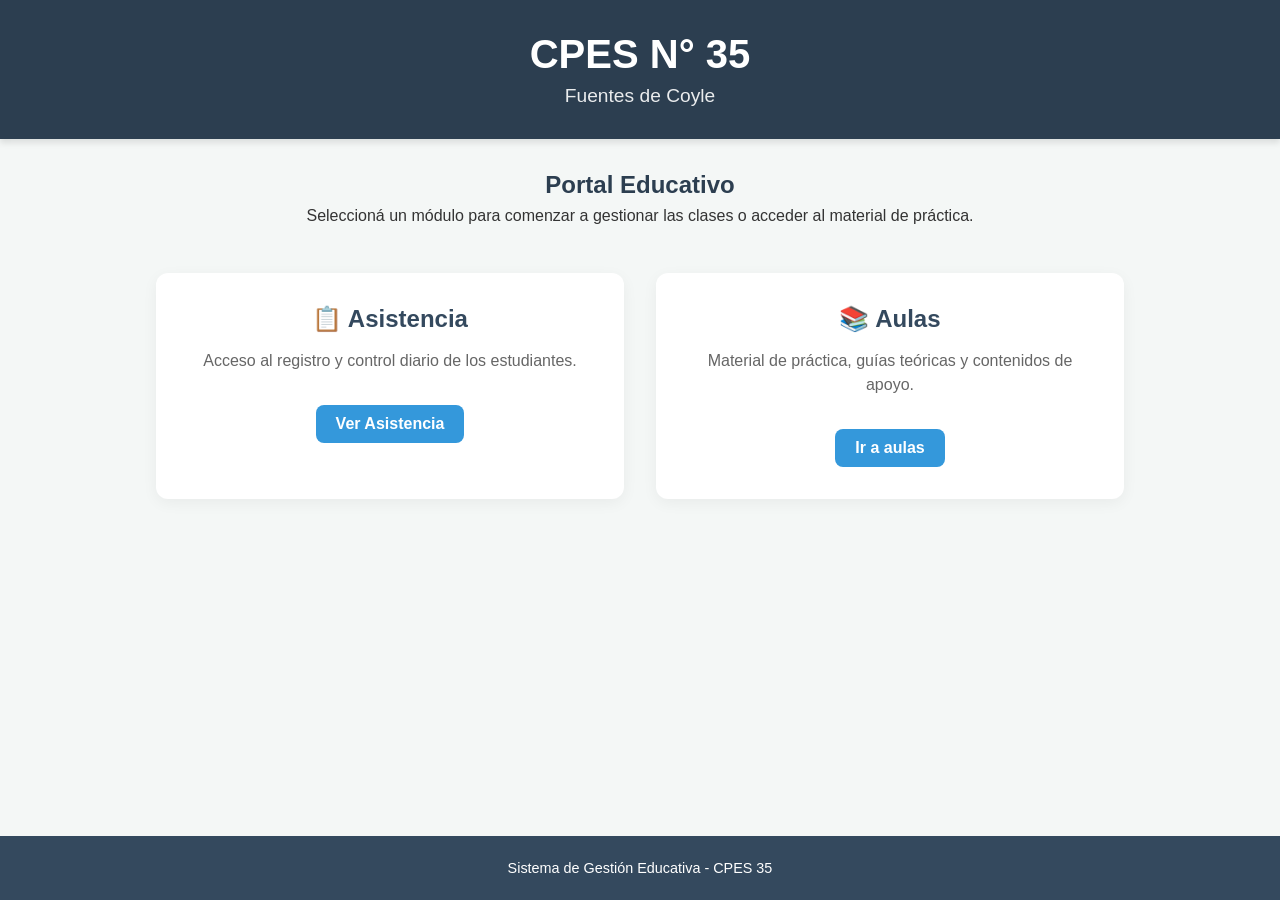
<file: index.html>
<!DOCTYPE html>
<html lang="es">
<head>
    <meta charset="UTF-8">
    <meta name="viewport" content="width=device-width, initial-scale=1.0">
    <title>CPES 35 - Fuentes de Coyle</title>
    <link rel="stylesheet" href="index.css">
</head>
<body>
    <header class="header">
        <div class="header-content">
            <h1>CPES N° 35</h1>
            <p class="subtitle">Fuentes de Coyle</p>
        </div>
    </header>

    <main class="container">
        <section class="hero">
            <h2>Portal Educativo</h2>
            <p>Seleccioná un módulo para comenzar a gestionar las clases o acceder al material de práctica.</p>
        </section>

        <section class="modulos-grid">
            <article class="card" onclick="redirigir('asistencia.html')">
                <div class="card-content">
                    <h3>📋 Asistencia</h3>
                    <p>Acceso al registro y control diario de los estudiantes.</p>
                    <a href="asistencia.html" class="btn" onclick="event.stopPropagation()">Ver Asistencia</a>
                </div>
            </article>

            <article class="card" onclick="redirigir('tutorias.html')">
                <div class="card-content">
                    <h3>📚 Aulas</h3>
                    <p>Material de práctica, guías teóricas y contenidos de apoyo.</p>
                    <a href="aulas.html" class="btn" onclick="event.stopPropagation()">Ir a aulas</a>
                </div>
            </article>
        </section>
    </main>

    <footer class="footer">
        <p>Sistema de Gestión Educativa - CPES 35</p>
    </footer>

    <script src="index.js"></script>
</body>
</html>
</file>
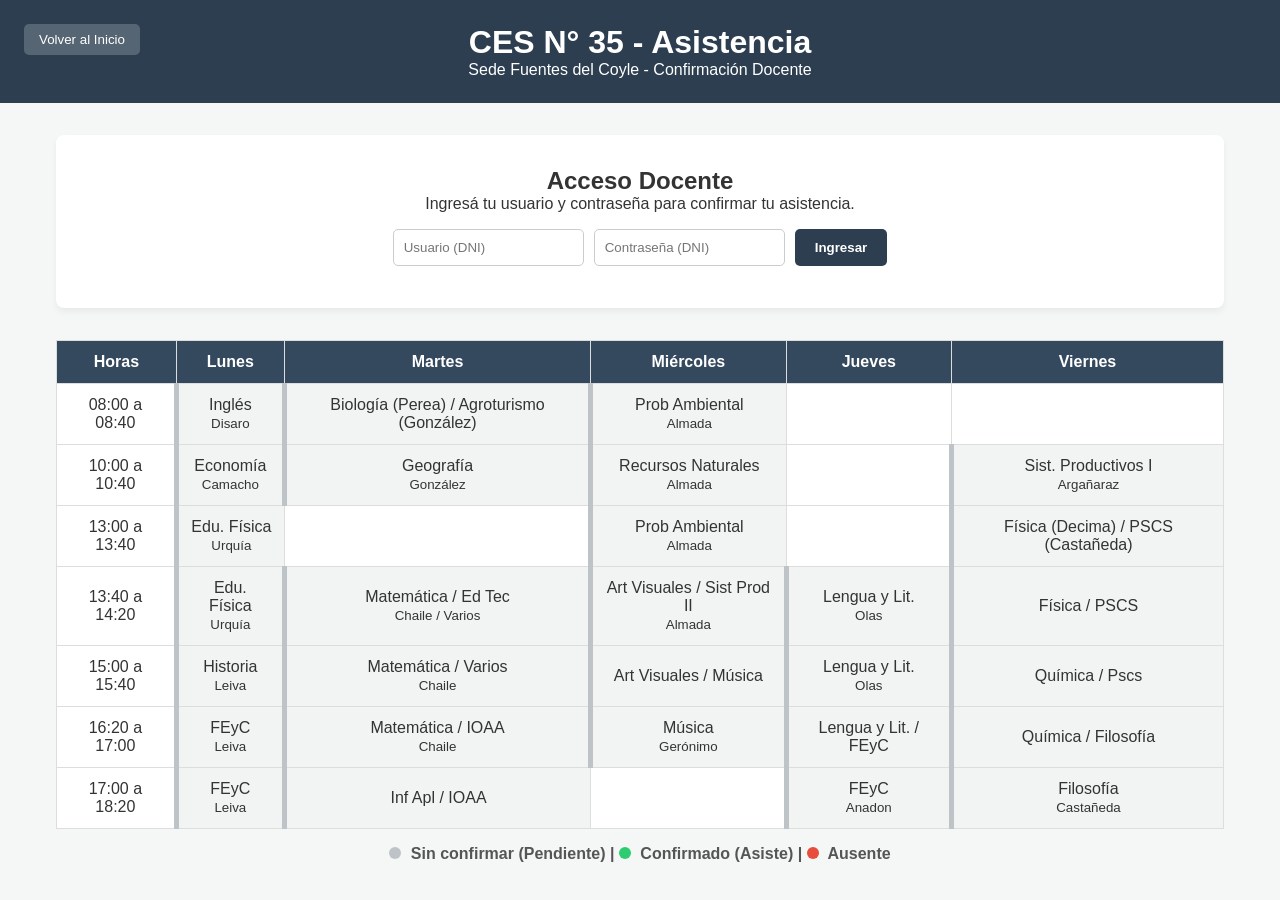
<file: asistencia.html>
<!DOCTYPE html>
<html lang="es">
<head>
    <meta charset="UTF-8">
    <meta name="viewport" content="width=device-width, initial-scale=1.0">
    <title>Asistencia y Horarios - CES 35</title>
    <link rel="stylesheet" href="asistencia.css">
</head>
<body>
    <header class="header">
        <div class="header-content">
            <h1>CES N° 35 - Asistencia</h1>
            <p class="subtitle">Sede Fuentes del Coyle - Confirmación Docente</p>
            <button onclick="window.location.href='index.html'" class="btn-volver">Volver al Inicio</button>
        </div>
    </header>

    <main class="container">
        <section id="login-section" class="panel">
            <h2>Acceso Docente</h2>
            <p>Ingresá tu  usuario y contraseña para confirmar tu asistencia.</p>
            <div class="form-group">
                <input type="text" id="dni-input" placeholder="Usuario (DNI)">
                <input type="password" id="pass-input" placeholder="Contraseña (DNI)">
                <button onclick="iniciarSesion()" class="btn">Ingresar</button>
            </div>
            <p id="login-error" class="error-msg"></p>
        </section>

        <section id="control-section" class="panel oculto">
            <h2>Bienvenido/a, <span id="nombre-docente"></span></h2>
            <p>Por favor, confirmá tu asistencia para las clases de la semana:</p>
            <div class="botones-estado">
                <button onclick="cambiarEstado('confirmado')" class="btn btn-verde">Voy a asistir</button>
                <button onclick="cambiarEstado('ausente')" class="btn btn-rojo">No voy a asistir</button>
                <button onclick="cerrarSesion()" class="btn btn-gris">Cerrar Sesión</button>
            </div>
        </section>

        <section class="horario-section">
            <div class="table-responsive">
                <table class="horario-table">
                    <thead>
                        <tr>
                            <th>Horas</th>
                            <th>Lunes</th>
                            <th>Martes</th>
                            <th>Miércoles</th>
                            <th>Jueves</th>
                            <th>Viernes</th>
                        </tr>
                    </thead>
                    <tbody>
                        <tr>
                            <td>08:00 a 08:40</td>
                            <td class="estado-gris" data-docente="Disaro">Inglés<br><small>Disaro</small></td>
                            <td class="estado-gris" data-docente="Perea,González">Biología (Perea) / Agroturismo (González)</td>
                            <td class="estado-gris" data-docente="Almada">Prob Ambiental<br><small>Almada</small></td>
                            <td></td>
                            <td></td>
                        </tr>
                        <tr>
                            <td>10:00 a 10:40</td>
                            <td class="estado-gris" data-docente="Camacho">Economía<br><small>Camacho</small></td>
                            <td class="estado-gris" data-docente="González">Geografía<br><small>González</small></td>
                            <td class="estado-gris" data-docente="Almada">Recursos Naturales<br><small>Almada</small></td>
                            <td></td>
                            <td class="estado-gris" data-docente="Argañaraz">Sist. Productivos I<br><small>Argañaraz</small></td>
                        </tr>
                        <tr>
                            <td>13:00 a 13:40</td>
                            <td class="estado-gris" data-docente="Urquia">Edu. Física<br><small>Urquía</small></td>
                            <td></td>
                            <td class="estado-gris" data-docente="Almada">Prob Ambiental<br><small>Almada</small></td>
                            <td></td>
                            <td class="estado-gris" data-docente="Decima,Castañeda">Física (Decima) / PSCS (Castañeda)</td>
                        </tr>
                        <tr>
                            <td>13:40 a 14:20</td>
                            <td class="estado-gris" data-docente="Urquia">Edu. Física<br><small>Urquía</small></td>
                            <td class="estado-gris" data-docente="Chaile">Matemática / Ed Tec<br><small>Chaile / Varios</small></td>
                            <td class="estado-gris" data-docente="Almada">Art Visuales / Sist Prod II<br><small>Almada</small></td>
                            <td class="estado-gris" data-docente="Olas">Lengua y Lit.<br><small>Olas</small></td>
                            <td class="estado-gris" data-docente="Decima,Castañeda">Física / PSCS</td>
                        </tr>
                        <tr>
                            <td>15:00 a 15:40</td>
                            <td class="estado-gris" data-docente="Leiva">Historia<br><small>Leiva</small></td>
                            <td class="estado-gris" data-docente="Chaile">Matemática / Varios<br><small>Chaile</small></td>
                            <td class="estado-gris" data-docente="Almada,Geronimo">Art Visuales / Música</td>
                            <td class="estado-gris" data-docente="Olas">Lengua y Lit.<br><small>Olas</small></td>
                            <td class="estado-gris" data-docente="Castañeda">Química / Pscs</td>
                        </tr>
                        <tr>
                            <td>16:20 a 17:00</td>
                            <td class="estado-gris" data-docente="Leiva">FEyC<br><small>Leiva</small></td>
                            <td class="estado-gris" data-docente="Chaile">Matemática / IOAA<br><small>Chaile</small></td>
                            <td class="estado-gris" data-docente="Geronimo">Música<br><small>Gerónimo</small></td>
                            <td class="estado-gris" data-docente="Olas,Anadon">Lengua y Lit. / FEyC</td>
                            <td class="estado-gris" data-docente="Castañeda">Química / Filosofía</td>
                        </tr>
                        <tr>
                            <td>17:00 a 18:20</td>
                            <td class="estado-gris" data-docente="Leiva">FEyC<br><small>Leiva</small></td>
                            <td class="estado-gris">Inf Apl / IOAA</td>
                            <td></td>
                            <td class="estado-gris" data-docente="Anadon">FEyC<br><small>Anadon</small></td>
                            <td class="estado-gris" data-docente="Castañeda">Filosofía<br><small>Castañeda</small></td>
                        </tr>
                    </tbody>
                </table>
            </div>
            <p class="leyenda">
                <span class="punto gris"></span> Sin confirmar (Pendiente) | 
                <span class="punto verde"></span> Confirmado (Asiste) | 
                <span class="punto rojo"></span> Ausente
            </p>
        </section>
    </main>

    <script src="asistencia.js"></script>
</body>
</html>
</file>
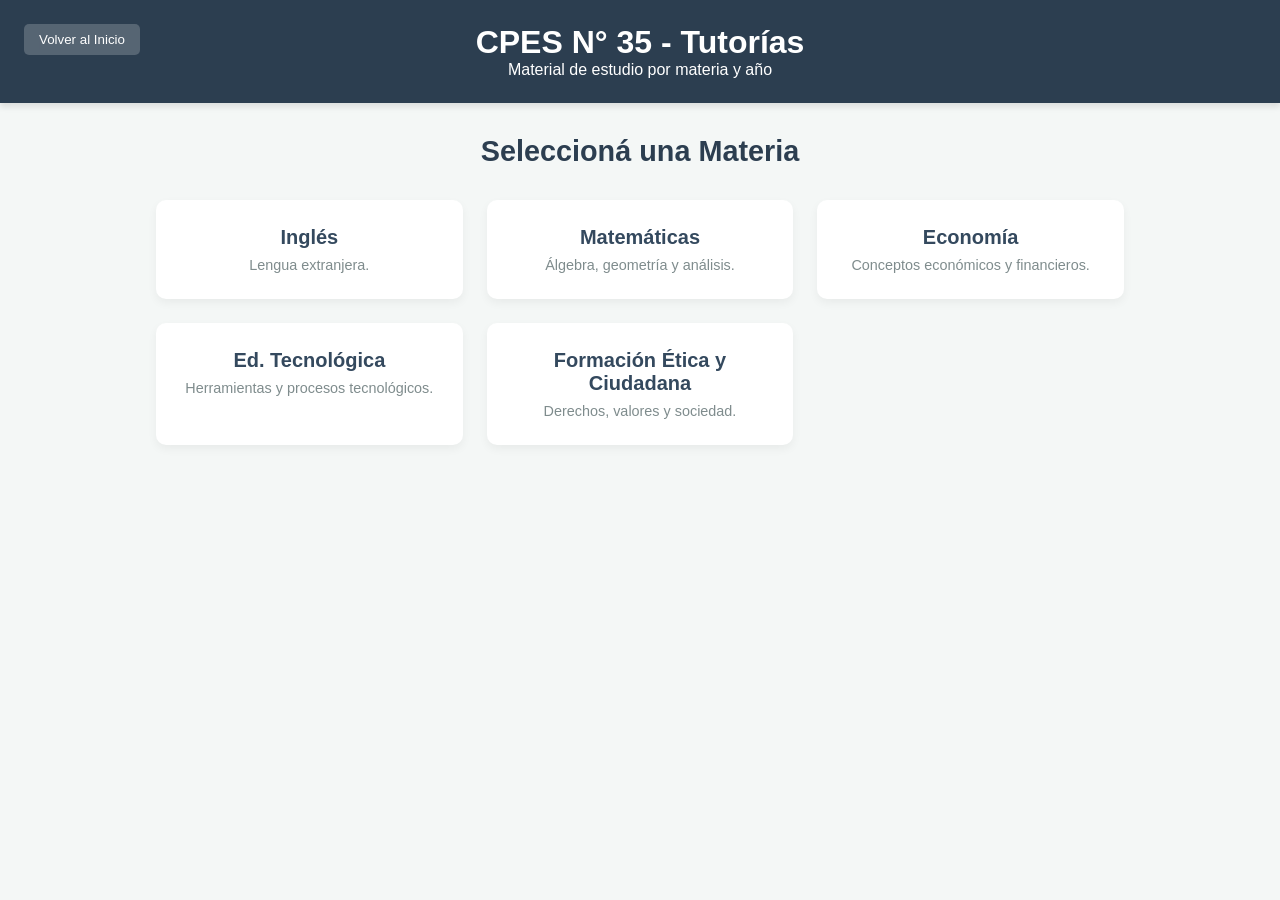
<file: aulas.html>
<!DOCTYPE html>
<html lang="es">
<head>
    <meta charset="UTF-8">
    <meta name="viewport" content="width=device-width, initial-scale=1.0">
    <title>Aulas y Materias - CPES 35</title>
    <link rel="stylesheet" href="aulas.css">
</head>
<body>
    <header class="header">
        <div class="header-content">
            <h1>CPES N° 35 - Tutorías</h1>
            <p class="subtitle">Material de estudio por materia y año</p>
            <button onclick="window.location.href='index.html'" class="btn-volver">Volver al Inicio</button>
        </div>
    </header>

    <main class="container">
        <section id="seccion-materias">
            <h2 class="section-title">Seleccioná una Materia</h2>
            <div id="grid-materias" class="grid-container">
                </div>
        </section>

        <section id="seccion-anios" class="oculto">
            <button onclick="volverAMaterias()" class="btn btn-secundario mb-4">⬅ Volver a Materias</button>
            <h2 class="section-title" id="titulo-materia-seleccionada">Materia</h2>
            <p class="text-center mb-4">Seleccioná el año para acceder al contenido:</p>
            
            <div id="grid-anios" class="grid-container">
                </div>
        </section>
    </main>

    <script src="aulas.js"></script>
</body>
</html>
</file>
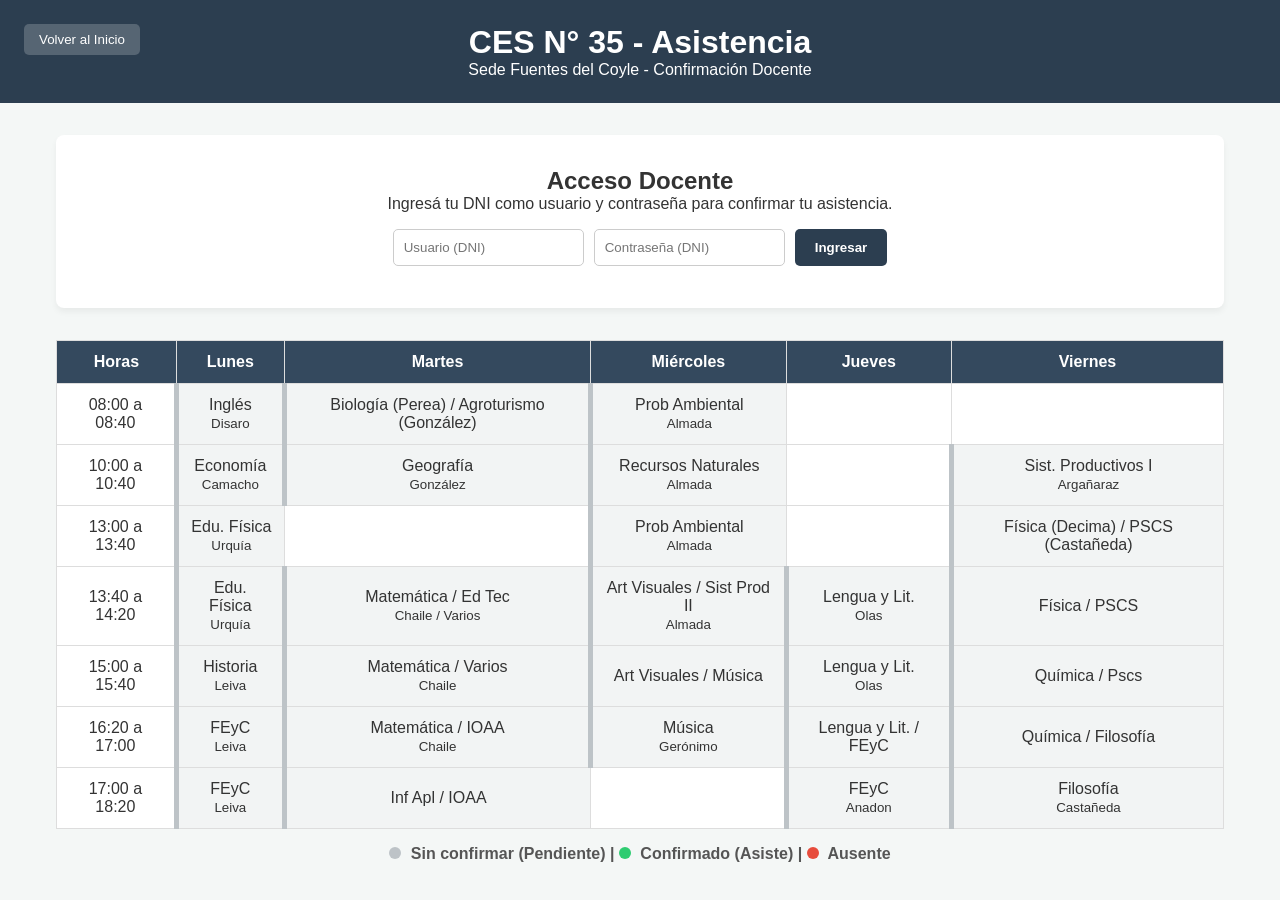
<file: gemini-code-1782303021143.html>
<!DOCTYPE html>
<html lang="es">
<head>
    <meta charset="UTF-8">
    <meta name="viewport" content="width=device-width, initial-scale=1.0">
    <title>Asistencia y Horarios - CES 35</title>
    <link rel="stylesheet" href="asistencia.css">
</head>
<body>
    <header class="header">
        <div class="header-content">
            <h1>CES N° 35 - Asistencia</h1>
            <p class="subtitle">Sede Fuentes del Coyle - Confirmación Docente</p>
            <button onclick="window.location.href='index.html'" class="btn-volver">Volver al Inicio</button>
        </div>
    </header>

    <main class="container">
        <section id="login-section" class="panel">
            <h2>Acceso Docente</h2>
            <p>Ingresá tu DNI como usuario y contraseña para confirmar tu asistencia.</p>
            <div class="form-group">
                <input type="text" id="dni-input" placeholder="Usuario (DNI)">
                <input type="password" id="pass-input" placeholder="Contraseña (DNI)">
                <button onclick="iniciarSesion()" class="btn">Ingresar</button>
            </div>
            <p id="login-error" class="error-msg"></p>
        </section>

        <section id="control-section" class="panel oculto">
            <h2>Bienvenido/a, <span id="nombre-docente"></span></h2>
            <p>Por favor, confirmá tu asistencia para las clases de la semana:</p>
            <div class="botones-estado">
                <button onclick="cambiarEstado('confirmado')" class="btn btn-verde">Voy a asistir</button>
                <button onclick="cambiarEstado('ausente')" class="btn btn-rojo">No voy a asistir</button>
                <button onclick="cerrarSesion()" class="btn btn-gris">Cerrar Sesión</button>
            </div>
        </section>

        <section class="horario-section">
            <div class="table-responsive">
                <table class="horario-table">
                    <thead>
                        <tr>
                            <th>Horas</th>
                            <th>Lunes</th>
                            <th>Martes</th>
                            <th>Miércoles</th>
                            <th>Jueves</th>
                            <th>Viernes</th>
                        </tr>
                    </thead>
                    <tbody>
                        <tr>
                            <td>08:00 a 08:40</td>
                            <td class="estado-gris" data-docente="Disaro">Inglés<br><small>Disaro</small></td>
                            <td class="estado-gris" data-docente="Perea,González">Biología (Perea) / Agroturismo (González)</td>
                            <td class="estado-gris" data-docente="Almada">Prob Ambiental<br><small>Almada</small></td>
                            <td></td>
                            <td></td>
                        </tr>
                        <tr>
                            <td>10:00 a 10:40</td>
                            <td class="estado-gris" data-docente="Camacho">Economía<br><small>Camacho</small></td>
                            <td class="estado-gris" data-docente="González">Geografía<br><small>González</small></td>
                            <td class="estado-gris" data-docente="Almada">Recursos Naturales<br><small>Almada</small></td>
                            <td></td>
                            <td class="estado-gris" data-docente="Argañaraz">Sist. Productivos I<br><small>Argañaraz</small></td>
                        </tr>
                        <tr>
                            <td>13:00 a 13:40</td>
                            <td class="estado-gris" data-docente="Urquia">Edu. Física<br><small>Urquía</small></td>
                            <td></td>
                            <td class="estado-gris" data-docente="Almada">Prob Ambiental<br><small>Almada</small></td>
                            <td></td>
                            <td class="estado-gris" data-docente="Decima,Castañeda">Física (Decima) / PSCS (Castañeda)</td>
                        </tr>
                        <tr>
                            <td>13:40 a 14:20</td>
                            <td class="estado-gris" data-docente="Urquia">Edu. Física<br><small>Urquía</small></td>
                            <td class="estado-gris" data-docente="Chaile">Matemática / Ed Tec<br><small>Chaile / Varios</small></td>
                            <td class="estado-gris" data-docente="Almada">Art Visuales / Sist Prod II<br><small>Almada</small></td>
                            <td class="estado-gris" data-docente="Olas">Lengua y Lit.<br><small>Olas</small></td>
                            <td class="estado-gris" data-docente="Decima,Castañeda">Física / PSCS</td>
                        </tr>
                        <tr>
                            <td>15:00 a 15:40</td>
                            <td class="estado-gris" data-docente="Leiva">Historia<br><small>Leiva</small></td>
                            <td class="estado-gris" data-docente="Chaile">Matemática / Varios<br><small>Chaile</small></td>
                            <td class="estado-gris" data-docente="Almada,Geronimo">Art Visuales / Música</td>
                            <td class="estado-gris" data-docente="Olas">Lengua y Lit.<br><small>Olas</small></td>
                            <td class="estado-gris" data-docente="Castañeda">Química / Pscs</td>
                        </tr>
                        <tr>
                            <td>16:20 a 17:00</td>
                            <td class="estado-gris" data-docente="Leiva">FEyC<br><small>Leiva</small></td>
                            <td class="estado-gris" data-docente="Chaile">Matemática / IOAA<br><small>Chaile</small></td>
                            <td class="estado-gris" data-docente="Geronimo">Música<br><small>Gerónimo</small></td>
                            <td class="estado-gris" data-docente="Olas,Anadon">Lengua y Lit. / FEyC</td>
                            <td class="estado-gris" data-docente="Castañeda">Química / Filosofía</td>
                        </tr>
                        <tr>
                            <td>17:00 a 18:20</td>
                            <td class="estado-gris" data-docente="Leiva">FEyC<br><small>Leiva</small></td>
                            <td class="estado-gris">Inf Apl / IOAA</td>
                            <td></td>
                            <td class="estado-gris" data-docente="Anadon">FEyC<br><small>Anadon</small></td>
                            <td class="estado-gris" data-docente="Castañeda">Filosofía<br><small>Castañeda</small></td>
                        </tr>
                    </tbody>
                </table>
            </div>
            <p class="leyenda">
                <span class="punto gris"></span> Sin confirmar (Pendiente) | 
                <span class="punto verde"></span> Confirmado (Asiste) | 
                <span class="punto rojo"></span> Ausente
            </p>
        </section>
    </main>

    <script src="asistencia.js"></script>
</body>
</html>
</file>
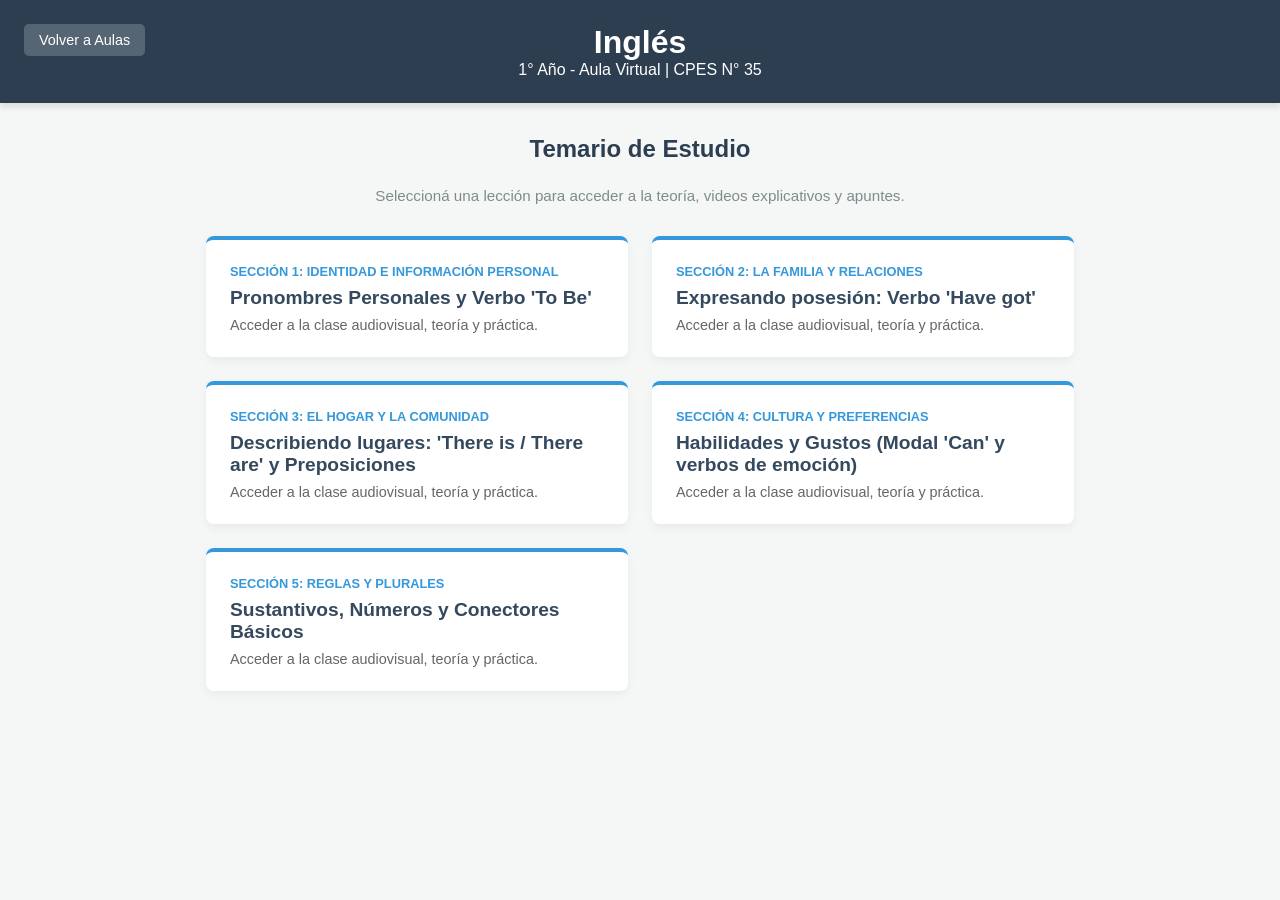
<file: ingles1.html>
<!DOCTYPE html>
<html lang="es">
<head>
    <meta charset="UTF-8">
    <meta name="viewport" content="width=device-width, initial-scale=1.0">
    <title>Inglés 1° Año - Lecciones</title>
    <link rel="stylesheet" href="ingles1.css">
</head>
<body>
    <header class="header">
        <div class="header-content">
            <h1>Inglés</h1>
            <p class="subtitle">1° Año - Aula Virtual | CPES N° 35</p>
            <button onclick="window.location.href='aulas.html'" class="btn-volver">Volver a Aulas</button>
        </div>
    </header>

    <main class="container">
        <section id="lista-lecciones">
            <h2 class="section-title">Temario de Estudio</h2>
            <p class="instruccion text-center">Seleccioná una lección para acceder a la teoría, videos explicativos y apuntes.</p>
            <div id="grid-temas" class="grid-container">
                </div>
        </section>

        <section id="vista-leccion" class="oculto">
            <button onclick="cerrarLeccion()" class="btn-volver-leccion">⬅ Volver al Temario</button>
            
            <article class="leccion-container">
                <header class="leccion-header">
                    <span class="leccion-eje" id="lec-eje">Eje Temático</span>
                    <h2 id="lec-titulo">Título de la Lección</h2>
                </header>

                <div class="seccion-contenido">
                    <h3>📖 Presentación de la Lección</h3>
                    <p id="lec-presentacion">Texto explicativo de la lección...</p>
                </div>

                <div class="seccion-contenido" id="contenedor-video">
                    <h3>🎥 Clase Audiovisual</h3>
                    <div class="video-responsive">
                        <iframe id="lec-video" src="" frameborder="0" allow="accelerometer; autoplay; clipboard-write; encrypted-media; gyroscope; picture-in-picture" allowfullscreen></iframe>
                    </div>
                </div>

                <div class="seccion-contenido text-center" id="contenedor-pdf">
                    <h3>📚 Material de Práctica</h3>
                    <p>Descargá la guía teórica y los ejercicios interactivos de la clase.</p>
                    <a href="#" id="lec-pdf" class="btn-descarga" target="_blank" rel="noopener noreferrer">
                        📄 Descargar Guía (PDF)
                    </a>
                </div>
            </article>
        </section>
    </main>

    <script src="ingles1.js"></script>
</body>
</html>
</file>
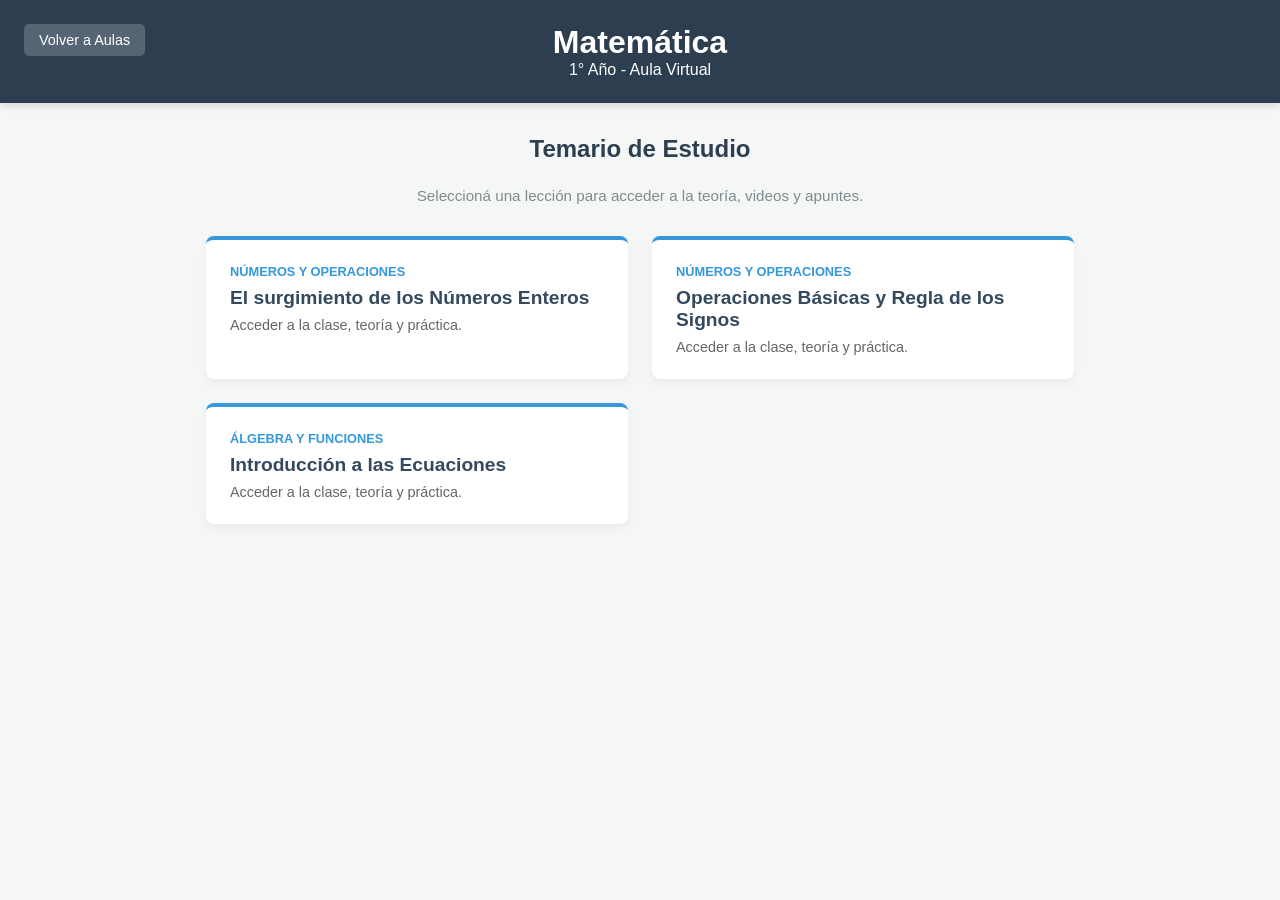
<file: matematica1.html>
<!DOCTYPE html>
<html lang="es">
<head>
    <meta charset="UTF-8">
    <meta name="viewport" content="width=device-width, initial-scale=1.0">
    <title>Matemática 1° Año - Lecciones</title>
    <link rel="stylesheet" href="matematica1.css">
</head>
<body>
    <header class="header">
        <div class="header-content">
            <h1>Matemática</h1>
            <p class="subtitle">1° Año - Aula Virtual</p>
            <button onclick="window.location.href='aulas.html'" class="btn-volver">Volver a Aulas</button>
        </div>
    </header>

    <main class="container">
        <!-- VISTA 1: Lista de Temas / Lecciones -->
        <section id="lista-lecciones">
            <h2 class="section-title">Temario de Estudio</h2>
            <p class="instruccion text-center">Seleccioná una lección para acceder a la teoría, videos y apuntes.</p>
            <div id="grid-temas" class="grid-container">
                <!-- Las tarjetas de las lecciones se inyectan acá desde el JS -->
            </div>
        </section>

        <!-- VISTA 2: Reproductor de la Lección (Oculto al inicio) -->
        <section id="vista-leccion" class="oculto">
            <button onclick="cerrarLeccion()" class="btn-volver-leccion">⬅ Volver al Temario</button>
            
            <article class="leccion-container">
                <header class="leccion-header">
                    <span class="leccion-eje" id="lec-eje">Eje Temático</span>
                    <h2 id="lec-titulo">Título de la Lección</h2>
                </header>

                <!-- 1. Presentación del Tema -->
                <div class="seccion-contenido">
                    <h3>📖 Presentación del Tema</h3>
                    <p id="lec-presentacion">Texto explicativo de la lección...</p>
                </div>

                <!-- 2. Clase Audiovisual (Video) -->
                <div class="seccion-contenido" id="contenedor-video">
                    <h3>🎥 Clase Audiovisual</h3>
                    <div class="video-responsive">
                        <!-- El iframe del video se inyecta acá -->
                        <iframe id="lec-video" src="" frameborder="0" allow="accelerometer; autoplay; clipboard-write; encrypted-media; gyroscope; picture-in-picture" allowfullscreen></iframe>
                    </div>
                </div>

                <!-- 3. Material de Apoyo (PDF) -->
                <div class="seccion-contenido text-center" id="contenedor-pdf">
                    <h3>📚 Material de Apoyo</h3>
                    <p>Descargá la guía teórica y los ejercicios prácticos.</p>
                    <a href="#" id="lec-pdf" class="btn-descarga" target="_blank" rel="noopener noreferrer">
                        📄 Descargar PDF
                    </a>
                </div>
            </article>
        </section>
    </main>

    <script src="matematica1.js"></script>
</body>
</html>
</file>
<file: index.css>
/* Variables de color y tipografía */
:root {
    --primary-color: #2c3e50;
    --secondary-color: #34495e;
    --accent-color: #3498db;
    --background-color: #f4f7f6;
    --text-color: #333333;
    --card-bg: #ffffff;
}

* {
    margin: 0;
    padding: 0;
    box-sizing: border-box;
    font-family: 'Segoe UI', Roboto, Helvetica, Arial, sans-serif;
}

body {
    background-color: var(--background-color);
    color: var(--text-color);
    display: flex;
    flex-direction: column;
    min-height: 100vh;
}

.header {
    background-color: var(--primary-color);
    color: white;
    padding: 2rem 1rem;
    text-align: center;
    box-shadow: 0 4px 6px rgba(0,0,0,0.1);
}

.header h1 {
    font-size: 2.5rem;
    margin-bottom: 0.5rem;
}

.subtitle {
    font-size: 1.2rem;
    font-weight: 300;
    opacity: 0.9;
}

.container {
    flex: 1;
    max-width: 1000px;
    margin: 0 auto;
    padding: 2rem 1rem;
    width: 100%;
}

.hero {
    text-align: center;
    margin-bottom: 3rem;
}

.hero h2 {
    color: var(--primary-color);
    margin-bottom: 0.5rem;
}

.modulos-grid {
    display: grid;
    grid-template-columns: repeat(auto-fit, minmax(300px, 1fr));
    gap: 2rem;
}

.card {
    background-color: var(--card-bg);
    border-radius: 12px;
    padding: 2rem;
    text-align: center;
    box-shadow: 0 4px 15px rgba(0,0,0,0.05);
    transition: transform 0.3s ease, box-shadow 0.3s ease;
    cursor: pointer;
    display: flex;
    flex-direction: column;
    justify-content: space-between;
}

.card:hover {
    transform: translateY(-5px);
    box-shadow: 0 8px 20px rgba(0,0,0,0.1);
    border-bottom: 4px solid var(--accent-color);
}

.card h3 {
    font-size: 1.5rem;
    color: var(--secondary-color);
    margin-bottom: 1rem;
}

.card p {
    color: #666;
    margin-bottom: 2rem;
    line-height: 1.5;
}

.btn {
    display: inline-block;
    background-color: var(--accent-color);
    color: white;
    text-decoration: none;
    padding: 10px 20px;
    border-radius: 8px;
    font-weight: bold;
    transition: background-color 0.3s ease;
}

.btn:hover {
    background-color: #2980b9;
}

.footer {
    text-align: center;
    padding: 1.5rem;
    background-color: var(--secondary-color);
    color: white;
    font-size: 0.9rem;
}
</file>
<file: asistencia.css>
/* Variables generales heredadas del index */
:root {
    --primary-color: #2c3e50;
    --secondary-color: #34495e;
    --accent-color: #3498db;
    --background-color: #f4f7f6;
    --text-color: #333333;
    
    /* Colores de Asistencia */
    --color-gris: #bdc3c7;   /* Pendiente */
    --color-verde: #2ecc71;  /* Confirmado */
    --color-rojo: #e74c3c;   /* Ausente */
}

* { box-sizing: border-box; margin: 0; padding: 0; font-family: sans-serif; }

body { background-color: var(--background-color); color: var(--text-color); }

.header {
    background-color: var(--primary-color);
    color: white;
    padding: 1.5rem;
    text-align: center;
    position: relative;
}

.btn-volver {
    position: absolute;
    top: 1.5rem;
    left: 1.5rem;
    background-color: rgba(255,255,255,0.2);
    border: none;
    color: white;
    padding: 8px 15px;
    border-radius: 5px;
    cursor: pointer;
}

.container { max-width: 1200px; margin: 2rem auto; padding: 0 1rem; }

.panel {
    background: white;
    padding: 2rem;
    border-radius: 8px;
    box-shadow: 0 4px 6px rgba(0,0,0,0.05);
    margin-bottom: 2rem;
    text-align: center;
}

.form-group { margin-top: 1rem; display: flex; justify-content: center; gap: 10px; flex-wrap: wrap; }
.form-group input { padding: 10px; border: 1px solid #ccc; border-radius: 5px; }

.btn { padding: 10px 20px; border: none; border-radius: 5px; color: white; font-weight: bold; cursor: pointer; }
.btn { background-color: var(--primary-color); }
.btn-verde { background-color: var(--color-verde); }
.btn-rojo { background-color: var(--color-rojo); }
.btn-gris { background-color: #7f8c8d; }

.oculto { display: none; }
.error-msg { color: var(--color-rojo); margin-top: 10px; font-size: 0.9rem; }

/* Estilos de la Tabla */
.table-responsive { overflow-x: auto; }
.horario-table { width: 100%; border-collapse: collapse; background: white; text-align: center; }
.horario-table th, .horario-table td { border: 1px solid #ddd; padding: 12px; }
.horario-table th { background-color: var(--secondary-color); color: white; }

/* Estados de las celdas */
.estado-gris { background-color: #f2f4f4; border-left: 5px solid var(--color-gris) !important; }
.estado-verde { background-color: #eafaf1; border-left: 5px solid var(--color-verde) !important; }
.estado-rojo { background-color: #fdedec; border-left: 5px solid var(--color-rojo) !important; }

.leyenda { text-align: center; margin-top: 1rem; font-weight: bold; color: #555; }
.punto { display: inline-block; width: 12px; height: 12px; border-radius: 50%; margin-right: 5px; }
.punto.gris { background-color: var(--color-gris); }
.punto.verde { background-color: var(--color-verde); }
.punto.rojo { background-color: var(--color-rojo); }
</file>
<file: aulas.css>
:root {
    --primary-color: #2c3e50;
    --secondary-color: #34495e;
    --accent-color: #3498db;
    --background-color: #f4f7f6;
    --text-color: #333333;
    --card-bg: #ffffff;
}

* { margin: 0; padding: 0; box-sizing: border-box; font-family: sans-serif; }

body { background-color: var(--background-color); color: var(--text-color); min-height: 100vh; }

.header {
    background-color: var(--primary-color);
    color: white;
    padding: 1.5rem;
    text-align: center;
    position: relative;
    box-shadow: 0 4px 6px rgba(0,0,0,0.1);
}

.btn-volver {
    position: absolute;
    top: 1.5rem;
    left: 1.5rem;
    background-color: rgba(255,255,255,0.2);
    border: none;
    color: white;
    padding: 8px 15px;
    border-radius: 5px;
    cursor: pointer;
    transition: background-color 0.3s;
}

.btn-volver:hover { background-color: rgba(255,255,255,0.4); }

.container { max-width: 1000px; margin: 2rem auto; padding: 0 1rem; }

.section-title { text-align: center; color: var(--primary-color); margin-bottom: 2rem; font-size: 1.8rem; }
.text-center { text-align: center; }
.mb-4 { margin-bottom: 1.5rem; }

/* Grilla Responsiva Basada en Ajuste Automático */
.grid-container {
    display: grid;
    grid-template-columns: repeat(auto-fill, minmax(240px, 1fr));
    gap: 1.5rem;
}

.card {
    background-color: var(--card-bg);
    border-radius: 10px;
    padding: 1.5rem;
    text-align: center;
    box-shadow: 0 4px 10px rgba(0,0,0,0.05);
    cursor: pointer;
    border: 2px solid transparent;
    transition: all 0.2s ease;
    touch-action: manipulation; /* Optimiza el toque en móviles */
}

.card:hover {
    transform: translateY(-3px);
    border-color: var(--accent-color);
    box-shadow: 0 6px 15px rgba(0,0,0,0.1);
}

.card h3 { color: var(--secondary-color); font-size: 1.25rem; margin-bottom: 0.5rem; }
.card p { color: #7f8c8d; font-size: 0.9rem; }

.btn-secundario {
    background-color: #7f8c8d;
    color: white;
    border: none;
    padding: 10px 20px;
    border-radius: 5px;
    cursor: pointer;
    font-size: 1rem;
}

.oculto { display: none !important; }

/* Ajustes específicos para Celulares */
@media (max-width: 600px) {
    .header { padding: 1.2rem 1rem; }
    .btn-volver { position: static; display: block; margin: 0 auto 1rem auto; width: fit-content; }
    .section-title { font-size: 1.5rem; }
    .grid-container { grid-template-columns: 1fr; gap: 1rem; } /* Tarjetas a pantalla completa */
}
</file>
<file: ingles1.css>
:root {
    --primary-color: #2c3e50;
    --secondary-color: #34495e;
    --accent-color: #3498db;
    --background-color: #f4f7f6;
    --text-color: #333333;
    --card-bg: #ffffff;
    --danger-color: #e74c3c;
}

* { margin: 0; padding: 0; box-sizing: border-box; font-family: 'Segoe UI', Tahoma, Geneva, Verdana, sans-serif; }

body { background-color: var(--background-color); color: var(--text-color); min-height: 100vh; }

/* Cabecera */
.header {
    background-color: var(--primary-color);
    color: white;
    padding: 1.5rem;
    text-align: center;
    position: relative;
    box-shadow: 0 4px 6px rgba(0,0,0,0.1);
}

.btn-volver, .btn-volver-leccion {
    background-color: rgba(255,255,255,0.2);
    border: none;
    color: white;
    padding: 8px 15px;
    border-radius: 5px;
    cursor: pointer;
    font-size: 0.9rem;
    transition: background-color 0.3s;
}

.btn-volver { position: absolute; top: 1.5rem; left: 1.5rem; }
.btn-volver-leccion { background-color: var(--secondary-color); color: white; margin-bottom: 1.5rem; display: inline-block; }
.btn-volver:hover, .btn-volver-leccion:hover { background-color: var(--accent-color); }

.container { max-width: 900px; margin: 2rem auto; padding: 0 1rem; }
.section-title { text-align: center; color: var(--primary-color); margin-bottom: 1.5rem; }
.text-center { text-align: center; }
.instruccion { color: #7f8c8d; margin-bottom: 2rem; font-size: 0.95rem; }

/* Grilla de Temas */
.grid-container {
    display: grid;
    grid-template-columns: repeat(auto-fill, minmax(280px, 1fr));
    gap: 1.5rem;
}

.card-tema {
    background-color: var(--card-bg);
    border-radius: 8px;
    padding: 1.5rem;
    box-shadow: 0 4px 10px rgba(0,0,0,0.05);
    cursor: pointer;
    border-top: 4px solid var(--accent-color);
    transition: transform 0.2s, box-shadow 0.2s;
}

.card-tema:hover { transform: translateY(-5px); box-shadow: 0 6px 15px rgba(0,0,0,0.1); }
.card-tema .eje-tag { font-size: 0.8rem; color: var(--accent-color); font-weight: bold; text-transform: uppercase; margin-bottom: 0.5rem; display: block; }
.card-tema h3 { color: var(--secondary-color); font-size: 1.2rem; margin-bottom: 0.5rem; }
.card-tema p { color: #666; font-size: 0.9rem; }

/* Reproductor de Lección */
.leccion-container {
    background-color: var(--card-bg);
    border-radius: 10px;
    box-shadow: 0 4px 15px rgba(0,0,0,0.08);
    overflow: hidden;
}

.leccion-header { background-color: var(--primary-color); padding: 1.5rem; color: white; }
.leccion-eje { font-size: 0.85rem; color: #bdc3c7; text-transform: uppercase; letter-spacing: 1px; }
.leccion-header h2 { font-size: 1.8rem; margin-top: 0.5rem; }

.seccion-contenido { padding: 1.5rem; border-bottom: 1px solid #eee; }
.seccion-contenido:last-child { border-bottom: none; }
.seccion-contenido h3 { color: var(--secondary-color); margin-bottom: 1rem; display: flex; align-items: center; gap: 8px; }
.seccion-contenido p { line-height: 1.6; color: #444; }

/* Contenedor de Video Responsivo (Mantiene 16:9) */
.video-responsive {
    position: relative;
    padding-bottom: 56.25%; /* Ratio 16:9 */
    height: 0;
    overflow: hidden;
    border-radius: 8px;
    background-color: #000;
}
.video-responsive iframe {
    position: absolute;
    top: 0;
    left: 0;
    width: 100%;
    height: 100%;
}

/* Botón Descarga PDF */
.btn-descarga {
    display: inline-block;
    background-color: var(--danger-color);
    color: white;
    text-decoration: none;
    padding: 12px 25px;
    border-radius: 5px;
    font-weight: bold;
    margin-top: 1rem;
    transition: background-color 0.3s;
}
.btn-descarga:hover { background-color: #c0392b; }

.oculto { display: none !important; }

/* Responsive Móvil */
@media (max-width: 600px) {
    .btn-volver { position: static; display: block; margin: 0 auto 1rem auto; width: fit-content; }
    .header { padding: 1rem; }
    .leccion-header h2 { font-size: 1.4rem; }
}
</file>
<file: matematica1.css>
:root {
    --primary-color: #2c3e50;
    --secondary-color: #34495e;
    --accent-color: #3498db;
    --background-color: #f4f7f6;
    --text-color: #333333;
    --card-bg: #ffffff;
    --danger-color: #e74c3c;
}

* { margin: 0; padding: 0; box-sizing: border-box; font-family: 'Segoe UI', Tahoma, Geneva, Verdana, sans-serif; }

body { background-color: var(--background-color); color: var(--text-color); min-height: 100vh; }

/* Cabecera */
.header {
    background-color: var(--primary-color);
    color: white;
    padding: 1.5rem;
    text-align: center;
    position: relative;
    box-shadow: 0 4px 6px rgba(0,0,0,0.1);
}

.btn-volver, .btn-volver-leccion {
    background-color: rgba(255,255,255,0.2);
    border: none;
    color: white;
    padding: 8px 15px;
    border-radius: 5px;
    cursor: pointer;
    font-size: 0.9rem;
    transition: background-color 0.3s;
}

.btn-volver { position: absolute; top: 1.5rem; left: 1.5rem; }
.btn-volver-leccion { background-color: var(--secondary-color); color: white; margin-bottom: 1.5rem; display: inline-block; }
.btn-volver:hover, .btn-volver-leccion:hover { background-color: var(--accent-color); }

.container { max-width: 900px; margin: 2rem auto; padding: 0 1rem; }
.section-title { text-align: center; color: var(--primary-color); margin-bottom: 1.5rem; }
.text-center { text-align: center; }
.instruccion { color: #7f8c8d; margin-bottom: 2rem; font-size: 0.95rem; }

/* Grilla de Temas */
.grid-container {
    display: grid;
    grid-template-columns: repeat(auto-fill, minmax(280px, 1fr));
    gap: 1.5rem;
}

.card-tema {
    background-color: var(--card-bg);
    border-radius: 8px;
    padding: 1.5rem;
    box-shadow: 0 4px 10px rgba(0,0,0,0.05);
    cursor: pointer;
    border-top: 4px solid var(--accent-color);
    transition: transform 0.2s, box-shadow 0.2s;
}

.card-tema:hover { transform: translateY(-5px); box-shadow: 0 6px 15px rgba(0,0,0,0.1); }
.card-tema .eje-tag { font-size: 0.8rem; color: var(--accent-color); font-weight: bold; text-transform: uppercase; margin-bottom: 0.5rem; display: block; }
.card-tema h3 { color: var(--secondary-color); font-size: 1.2rem; margin-bottom: 0.5rem; }
.card-tema p { color: #666; font-size: 0.9rem; }

/* Reproductor de Lección */
.leccion-container {
    background-color: var(--card-bg);
    border-radius: 10px;
    box-shadow: 0 4px 15px rgba(0,0,0,0.08);
    overflow: hidden;
}

.leccion-header { background-color: var(--primary-color); padding: 1.5rem; color: white; }
.leccion-eje { font-size: 0.85rem; color: #bdc3c7; text-transform: uppercase; letter-spacing: 1px; }
.leccion-header h2 { font-size: 1.8rem; margin-top: 0.5rem; }

.seccion-contenido { padding: 1.5rem; border-bottom: 1px solid #eee; }
.seccion-contenido:last-child { border-bottom: none; }
.seccion-contenido h3 { color: var(--secondary-color); margin-bottom: 1rem; display: flex; align-items: center; gap: 8px; }
.seccion-contenido p { line-height: 1.6; color: #444; }

/* Contenedor de Video Responsivo (Mantiene 16:9) */
.video-responsive {
    position: relative;
    padding-bottom: 56.25%; /* Ratio 16:9 */
    height: 0;
    overflow: hidden;
    border-radius: 8px;
    background-color: #000;
}
.video-responsive iframe {
    position: absolute;
    top: 0;
    left: 0;
    width: 100%;
    height: 100%;
}

/* Botón Descarga PDF */
.btn-descarga {
    display: inline-block;
    background-color: var(--danger-color);
    color: white;
    text-decoration: none;
    padding: 12px 25px;
    border-radius: 5px;
    font-weight: bold;
    margin-top: 1rem;
    transition: background-color 0.3s;
}
.btn-descarga:hover { background-color: #c0392b; }

.oculto { display: none !important; }

/* Responsive Móvil */
@media (max-width: 600px) {
    .btn-volver { position: static; display: block; margin: 0 auto 1rem auto; width: fit-content; }
    .header { padding: 1rem; }
    .leccion-header h2 { font-size: 1.4rem; }
}
</file>
